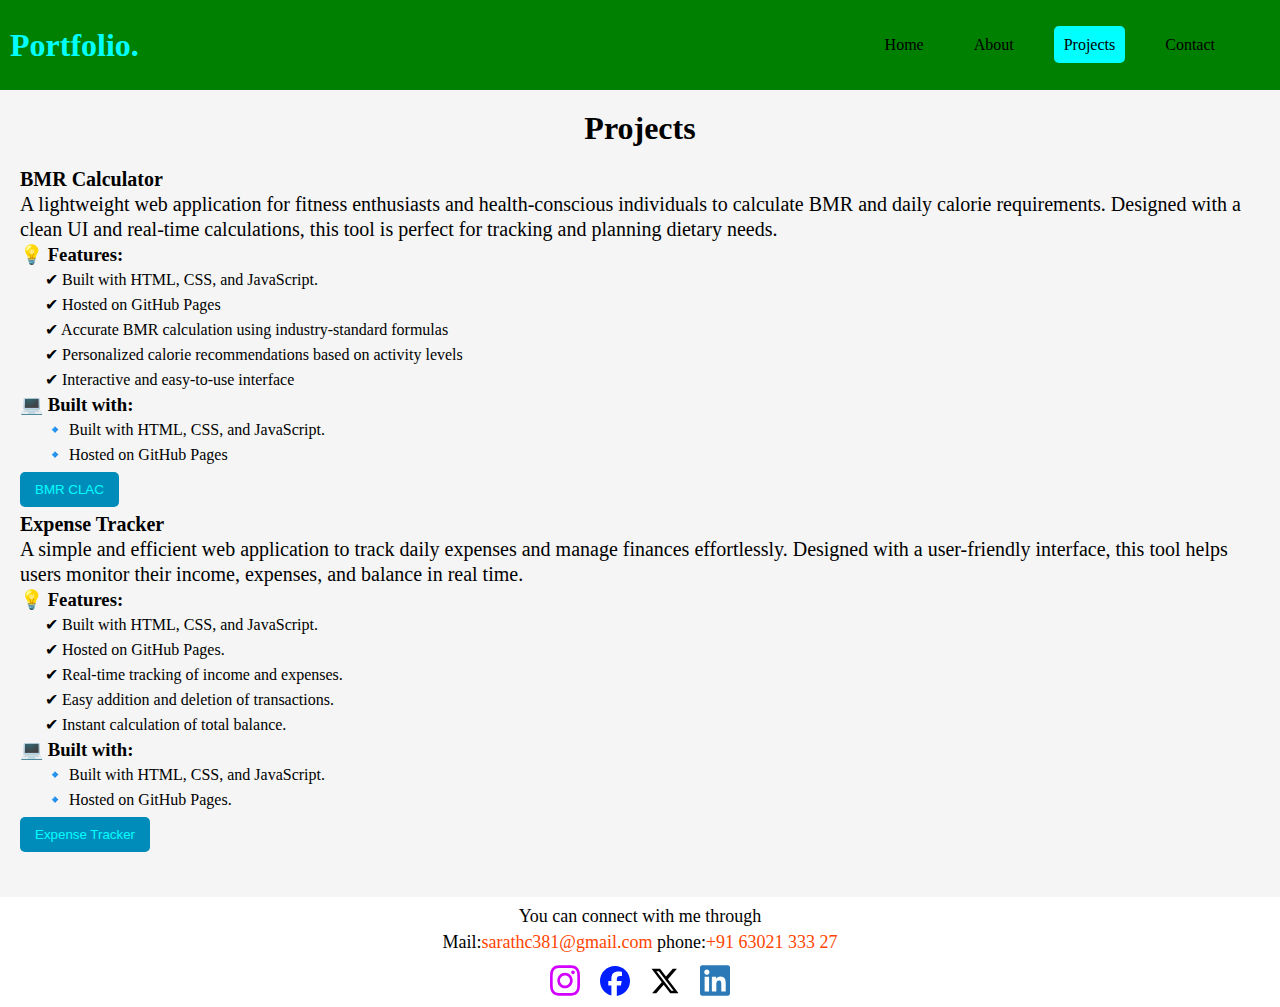
<file: projects.html>
<!DOCTYPE html>
<html lang="en">
<head>
    <meta charset="UTF-8">
    <meta name="viewport" content="width=device-width, initial-scale=1.0">
    <title>Projects | Portfolio</title>
    <link rel="icon" href="./images/web logo.jpeg"/>
    <link rel="stylesheet" href="./projects.css"/>
</head>
<body>
    <nav class="navbar">
        <div class="logo">
            <h1>Portfolio.</h1>
        </div>
        <ul class="menu">
            <li class="elemnts element1"><a href="./index.html">Home</a></li>
            <li class="elemnts element2"><a href="./About.html">About</a></li>
            <li class="elemnts element3"><a href="#top" class="project_nav">Projects</a></li>
            <li class="elemnts element4"><a href="mailto:sarathc381@gmail.com">Contact</a></li>
        </ul>
        <div class="logo">
            <img src="./images/bars-solid.svg" alt="menu" width="30px" class="sidebar_logo"/>
        </div>
    </nav>
    <aside class="sidebar">
        <div class="sidebar_nav">
            <div class="logo">
                <h1>Portfolio.</h1>
            </div>
            <div class="logo">
                <img src="./images/xmark-solid.svg" alt="back" width="30px" class="sidebar_close_symbol"/>
            </div>
        </div>
        <div class="sidebar_menu">
            <ul class="side_menu">
                <li class="elemnts element1"><a href="./index.html">Home</a></li>
                <li class="elemnts element2"><a href="./About.html">About</a></li>
                <li class="elemnts element3"><a href="./projects.html" class="project_nav">Projects</a></li>
                <li class="elemnts element4"><a href="mailto:sarathc381@gmail.com">Contact</a></li>
            </ul>
        </div>
    </aside>
    <div class="projects">
        <h1 class="project_heading">Projects</h1>
        <div class="own project">
            <div class="O-project_1">
                <p class="bmr_heading">BMR Calculator</p>
                <p class="bmr_summary">A lightweight web application for fitness enthusiasts and health-conscious individuals to calculate BMR and daily calorie requirements. Designed with a clean UI and real-time calculations, this tool is perfect for tracking and planning dietary needs.</p>
                <h3>&#128161; Features:</h3>
                <ul class="about_bmr">
                    <li>&#10004 Built with HTML, CSS, and JavaScript.</li>
                    <li>&#10004 Hosted on GitHub Pages</li>
                    <li>&#10004 Accurate BMR calculation using industry-standard formulas</li>
                    <li>&#10004 Personalized calorie recommendations based on activity levels</li>
                    <li>&#10004 Interactive and easy-to-use interface</li>
                </ul>
                <h3>&#128187 Built with:</h3>
                <ul class="about_bmr">
                    <li>&#128313 Built with HTML, CSS, and JavaScript.</li>
                    <li>&#128313 Hosted on GitHub Pages</li>
                </ul>
                <button type="=button" class="bmr_nav"><a href="https://sarathc381.github.io/BMR-calculator/index.html" target="_blank">BMR CLAC</a></button>
            </div> 
            <div class="O-project_1">
                <p class="bmr_heading">Expense Tracker</p>
                <p class="bmr_summary">A simple and efficient web application to track daily expenses and manage finances effortlessly. Designed with a user-friendly interface, this tool helps users monitor their income, expenses, and balance in real time.</p>
                
                <h3>&#128161; Features:</h3>
                <ul class="about_bmr">
                    <li>&#10004 Built with HTML, CSS, and JavaScript.</li>
                    <li>&#10004 Hosted on GitHub Pages.</li>
                    <li>&#10004 Real-time tracking of income and expenses.</li>
                    <li>&#10004 Easy addition and deletion of transactions.</li>
                    <li>&#10004 Instant calculation of total balance.</li>
                </ul>
            
                <h3>&#128187 Built with:</h3>
                <ul class="about_bmr">
                    <li>&#128313 Built with HTML, CSS, and JavaScript.</li>
                    <li>&#128313 Hosted on GitHub Pages.</li>
                </ul>
            
                <button type="button" class="bmr_nav">
                    <a href="https://sarathchintu.github.io/Expenses-Calculator/" target="_blank">Expense Tracker</a>
                </button>
            </div>                                                                     
        </div>
    </div>
    <div class="social_media">
        <div class="social_connection">You can connect with me through</div>
        <div class="contacts">
            Mail:<a href="mailto:sarathc381@gmial.com">sarathc381@gmail.com</a>
            phone:<a href="tel:+916302133327">+91 63021 333 27</a>
        </div>
        <ul class="social_platforms">
            <li class="platform platform1"><a href="https://www.instagram.com/_mr.sarath_1008/" target="_blank"><img src="./images/instagram-brands-solid.svg" alt="instagram" width="30px"/></a></li>
            <li class="platform platform2"><a href="https://www.facebook.com/sarath.bollam" target="_blank"><img src="./images/facebook-brands-solid (1).svg" alt="facebook" width="30px"/></a></li>
            <li class="platform platform3"><a href="https://x.com/sarathc381" target="_blank"><img src="./images/x-twitter-brands-solid.svg" alt="X" width="30px"/></a></li>
            <li class="platform platform4"><a href="https://www.linkedin.com/in/sarath-chandra-246b05285/" target="_blank"><img src="./images/linkedin-brands-solid.svg" alt="linkedin" width="30px"/></a></li>
            <!--<li class="platform platform3"><a href="https://github.com/sarathchintu" target="_blank"><img src="./images/github-brands-solid.svg" alt="github" width="30px"/></a></li>-->
        </ul>
    </div>
    <script src="./sidebar.js"></script>
</body>
</html>
</file>
<file: projects.css>
*{
    padding:0;
    margin:0;
    box-sizing: border-box;
}
@media screen and (min-width:819px){
    .sidebar_logo{
        display: none;
    }
    .sidebar{
        display:none;
    }
    .navbar{
        position: sticky;
        top:0;
        width: 100%;
        display:flex;
        justify-content: space-between;
        align-items: center;
        background-color: green;
        height:10vh;
    }
    .logo{
        cursor: pointer;
        color:aqua;
        margin:0 10px;
    }
    .menu{
        display: flex;
        align-items: center;
        list-style-type: none;
        padding:0 20px;
        margin-left: auto;
    }
    .menu a{
        text-decoration: none;
        color: black;
        padding:10px 10px;
        margin:0 15px;
    }
    .project_nav{
        background-color: aqua;
        border-radius: 5px;
    }
    .projects{
        padding:20px 20px;
        display: flex;
        flex-direction: column;
        justify-content: flex-start;
        background-color: #f5f5f5;
    }
    .projects .project_heading{
        text-align: center;
    }
    .project{
        margin:20px 0;
    }
    .bmr_heading{
        font-size: 20px;
        font-weight: bold;
    }
    .bmr_summary{
        font-size: 20px;;
    }
    .about_bmr{
        padding:0 25px;
        list-style-type: none;
    }
    .O-project_1{
        line-height: 25px;
    }
    .bmr_nav{
        background-color: #008CBA;
        color: white;
        border: none;
        padding: 10px 15px;
        margin:5px 0;
        cursor: pointer;
        border-radius: 5px;
        transition: background 0.3s ease;
    }
    .bmr_nav:hover{
        background-color: #005f73;
    }
    .bmr_nav a{
        text-decoration: none;
        color:aqua;
    }
    .social_media{
        width:100%;
        height:100px;
        display:flex;
        flex-direction:column;
        justify-content: center;
        align-items: center;
        margin-top: 10px;
        font-size: 18px;
    }
    .social_platforms{
        display:flex;
        align-items: center;
        list-style-type: none;
        margin:5px 0;
    }
    .social_platforms a img{
        margin:0 10px;
        transition: all 0.5s ease-in-out;
    }
    .social_platforms a img:hover{
        transform: translateY(-5px);
    }
    .contacts{
        margin:5px 0;
    }
    .contacts a{
        text-decoration: none;
        color: orangered;
        transition: all 4s ease-in-out;
    }
    .contacts a:hover{
        text-decoration: underline;
    }  
}


@media screen and (max-width:820px){
    .menu{
        display: none;
    }
    .navbar{
        position: sticky;
        top:0;
        width: 100%;
        display:flex;
        justify-content: space-between;
        align-items: center;
        background-color: green;
        height:10vh;
    }
    .logo{
        cursor: pointer;
        color:aqua;
        margin:0 10px;
    }
    .projects{
        padding:20px 20px;
        display: flex;
        flex-direction: column;
        justify-content: flex-start;
        background-color: #f5f5f5;
    }
    .projects .project_heading{
        text-align: center;
    }
    .project{
        margin:20px 0;
    }
    .bmr_heading{
        font-size: 20px;
        font-weight: bold;
    }
    .bmr_summary{
        font-size: 20px;
        text-align: justify;
    }
    .about_bmr{
        padding:0 25px;
        list-style-type: none;
    }
    .O-project_1{
        line-height: 25px;
    }
    .bmr_nav{
        background-color: #008CBA;
        color: white;
        border: none;
        padding: 10px 15px;
        margin:5px 0;
        cursor: pointer;
        border-radius: 5px;
        transition: background 0.3s ease;
    }
    .bmr_nav:hover{
        background-color: #005f73;
    }
    .bmr_nav a{
        text-decoration: none;
        color:aqua;
    }
    .social_media{
        width:100%;
        height:200px;
        display:flex;
        flex-direction:column;
        justify-content: center;
        align-items: center;
        margin-top: 10px;
        font-size: 18px;
    }
    .social_platforms{
        display:flex;
        align-items: center;
        list-style-type: none;
        margin:5px 0;
    }
    .social_platforms a img{
        margin:0 10px;
        transition: all 0.5s ease-in-out;
    }
    .contacts{
        display: flex;
        flex-direction: column;
        margin:5px 0;
    }
    .contacts a{
        text-decoration: none;
        color: orangered;
        transition: all 4s ease-in-out;
    }

    .sidebar{
        position: fixed;
        top:0;
        left: -100%;
        width:100%;
        height:100%;
        background-color: gray;
        transition:all 0.5s ease-in-out;
    }
    .sidebar_open{
        left:0%;
    }
    .sidebar_nav{
        width: 100%;
        display:flex;
        justify-content: space-between;
        align-items: center;
        background-color: green;
        height:10vh;
    }
    .side_menu{
        font-weight: bold;
        font-size: 30px;
        display: flex;
        flex-direction: column;
        align-items: center;
        list-style-type: none;
        padding:0 20px;
        margin:20px 0;
    }
    .side_menu a{
        text-decoration: none;
        color: black;
        padding:10px 10px;
        margin:0 15px;

    }
    .side_menu .elemnts{
        margin:20px 0;
    }
    .project_nav{
        background-color: aqua;
        border-radius: 5px;
    }
}
</file>
